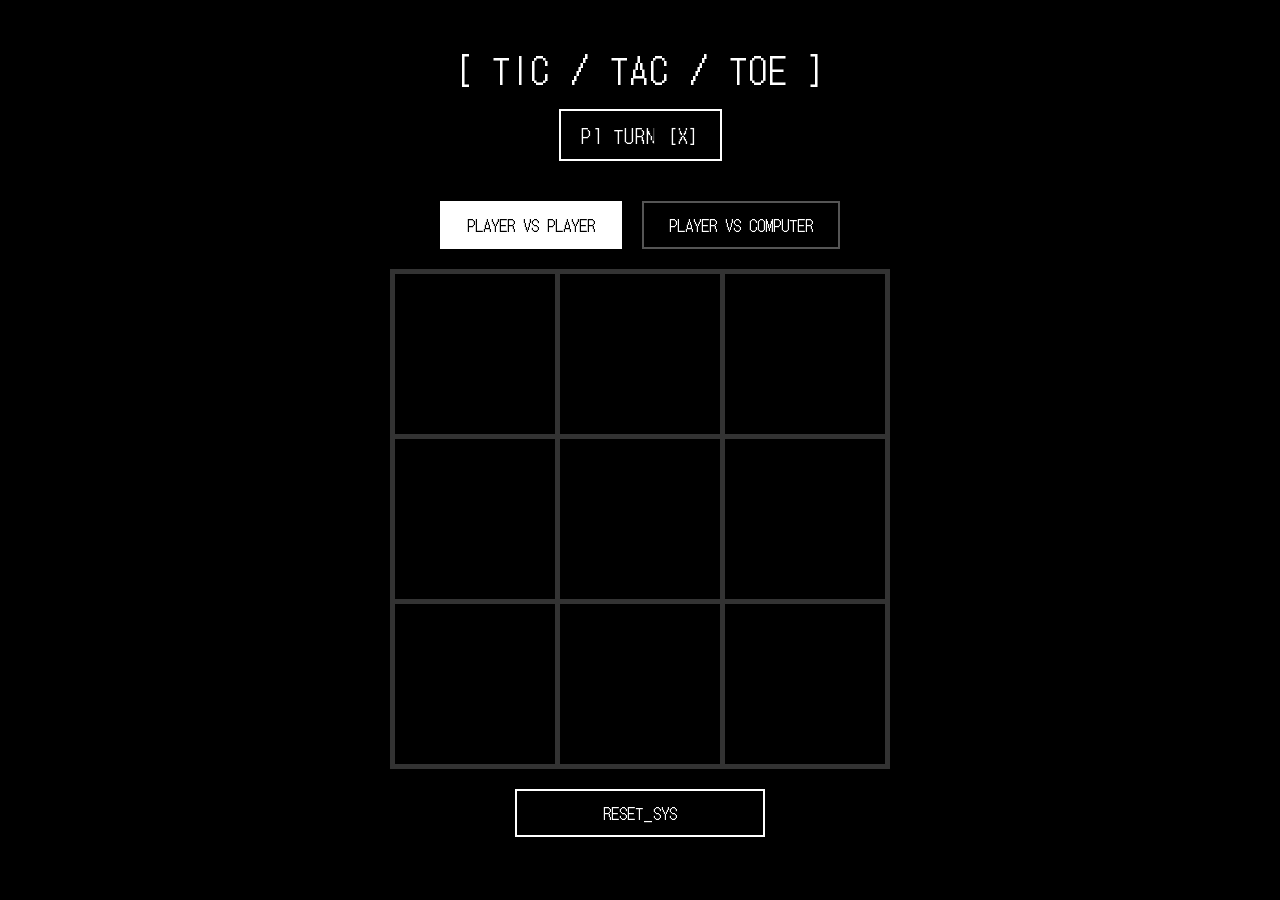
<file: tic-tac-toe demo proj/index.html>
<!DOCTYPE html>
<html lang="en">
<head>
    <meta charset="UTF-8">
    <meta name="viewport" content="width=device-width, initial-scale=1.0">
    <title>Tic-Tac-Toe / dot_style</title>
    <link rel="preconnect" href="https://fonts.googleapis.com">
    <link rel="preconnect" href="https://fonts.gstatic.com" crossorigin>
    <link href="https://fonts.googleapis.com/css2?family=DotGothic16&family=Inter:wght@400;600&display=swap" rel="stylesheet">
    <link rel="stylesheet" href="styles.css">
</head>
<body>
    <div class="container">
        <header>
            <h1 class="logo">[ TIC / TAC / TOE ]</h1>
            <div class="status-box">
                <span id="turn-indicator" class="dot-matrix-text">P1 TURN [X]</span>
            </div>
        </header>
        
        <main>
            <div class="mode-selector">
                <button id="btn-pvp" class="btn active">Player vs Player</button>
                <button id="btn-pvc" class="btn">Player vs Computer</button>
            </div>
            
            <div id="board" class="board">
                <div class="cell" data-index="0"></div>
                <div class="cell" data-index="1"></div>
                <div class="cell" data-index="2"></div>
                <div class="cell" data-index="3"></div>
                <div class="cell" data-index="4"></div>
                <div class="cell" data-index="5"></div>
                <div class="cell" data-index="6"></div>
                <div class="cell" data-index="7"></div>
                <div class="cell" data-index="8"></div>
            </div>
            
            <div class="controls">
                <button id="btn-reset" class="btn">RESET_SYS</button>
            </div>
        </main>

        <div id="modal" class="modal hidden">
            <div class="modal-content">
                <h2 id="winner-text" class="dot-matrix-text">P1 WINS!</h2>
                <button id="btn-modal-close" class="btn">CONTINUE</button>
            </div>
        </div>
    </div>
    <script src="script.js"></script>
</body>
</html>
</file>
<file: tic-tac-toe demo proj/styles.css>
:root {
    --bg-color: #000000;
    --text-color: #ffffff;
    --border-color: #333333;
    --hover-color: #1a1a1a;
    --font-dot: 'DotGothic16', monospace;
    --font-sans: 'Inter', sans-serif;
}

* {
    box-sizing: border-box;
    margin: 0;
    padding: 0;
    user-select: none;
}

body {
    background-color: var(--bg-color);
    color: var(--text-color);
    font-family: var(--font-sans);
    display: flex;
    justify-content: center;
    align-items: center;
    min-height: 100vh;
    padding: 20px;
    overflow: hidden;
}

.container {
    width: 100%;
    max-width: 500px;
    display: flex;
    flex-direction: column;
    gap: 40px;
    position: relative;
    padding-bottom: 20px;
}

/* Header */
header {
    text-align: center;
    display: flex;
    flex-direction: column;
    gap: 15px;
}

.logo {
    font-family: var(--font-dot);
    font-size: 2.2rem;
    letter-spacing: 2px;
    font-weight: 400;
    animation: fadeIn 1s ease-in;
}

.status-box {
    border: 2px solid var(--text-color);
    padding: 10px 20px;
    display: inline-block;
    align-self: center;
    background: transparent;
    transition: all 0.3s ease;
}

.dot-matrix-text {
    font-family: var(--font-dot);
    font-size: 1.2rem;
    letter-spacing: 1px;
}

/* Mode Selector */
.mode-selector {
    display: flex;
    justify-content: center;
    gap: 20px;
    margin-bottom: 20px;
}

.btn {
    background: transparent;
    color: var(--text-color);
    border: 2px solid #555;
    padding: 10px 25px;
    font-family: var(--font-dot);
    font-size: 1rem;
    cursor: pointer;
    text-transform: uppercase;
    transition: all 0.2s ease;
}

.btn.active {
    border-color: var(--text-color);
    background: var(--text-color);
    color: var(--bg-color);
}

.btn:hover:not(.active) {
    border-color: var(--text-color);
    background: var(--hover-color);
}

/* Board */
.board {
    display: grid;
    grid-template-columns: repeat(3, 1fr);
    grid-template-rows: repeat(3, 1fr);
    gap: 5px;
    width: 100%;
    aspect-ratio: 1 / 1;
    background-color: var(--border-color);
    border: 5px solid var(--border-color);
}

.cell {
    background-color: var(--bg-color);
    display: flex;
    justify-content: center;
    align-items: center;
    font-family: var(--font-dot);
    font-size: 4rem;
    cursor: pointer;
    transition: background-color 0.2s ease;
}

.cell:hover:not(.occupied) {
    background-color: var(--hover-color);
}

.cell.x-mark span {
    color: var(--text-color);
}

.cell.o-mark span {
    color: transparent;
    -webkit-text-stroke: 4px var(--text-color);
}

/* Controls */
.controls {
    display: flex;
    justify-content: center;
    margin-top: 20px;
}

#btn-reset {
    width: 100%;
    max-width: 250px;
    border-color: var(--text-color);
}

#btn-reset:hover {
    background: var(--text-color);
    color: var(--bg-color);
}

/* Modal */
.modal {
    position: absolute;
    top: 0;
    left: 0;
    width: 100%;
    height: 100%;
    background: rgba(0, 0, 0, 0.85);
    display: flex;
    justify-content: center;
    align-items: center;
    z-index: 100;
    backdrop-filter: blur(5px);
    transition: opacity 0.3s ease;
}

.modal.hidden {
    opacity: 0;
    pointer-events: none;
}

.modal-content {
    background: var(--bg-color);
    border: 2px solid var(--text-color);
    padding: 40px;
    text-align: center;
    display: flex;
    flex-direction: column;
    gap: 30px;
}

.modal-content h2 {
    font-size: 2.5rem;
}

/* Animations */
@keyframes fadeIn {
    from { opacity: 0; transform: translateY(-10px); }
    to { opacity: 1; transform: translateY(0); }
}

@keyframes popIn {
    0% { transform: scale(0.5); opacity: 0; }
    50% { transform: scale(1.1); }
    100% { transform: scale(1); opacity: 1; }
}

.cell span {
    animation: popIn 0.3s cubic-bezier(0.175, 0.885, 0.32, 1.275) forwards;
}

@media (max-width: 400px) {
    .cell {
        font-size: 3rem;
    }
    .logo {
        font-size: 1.8rem;
    }
}
</file>
